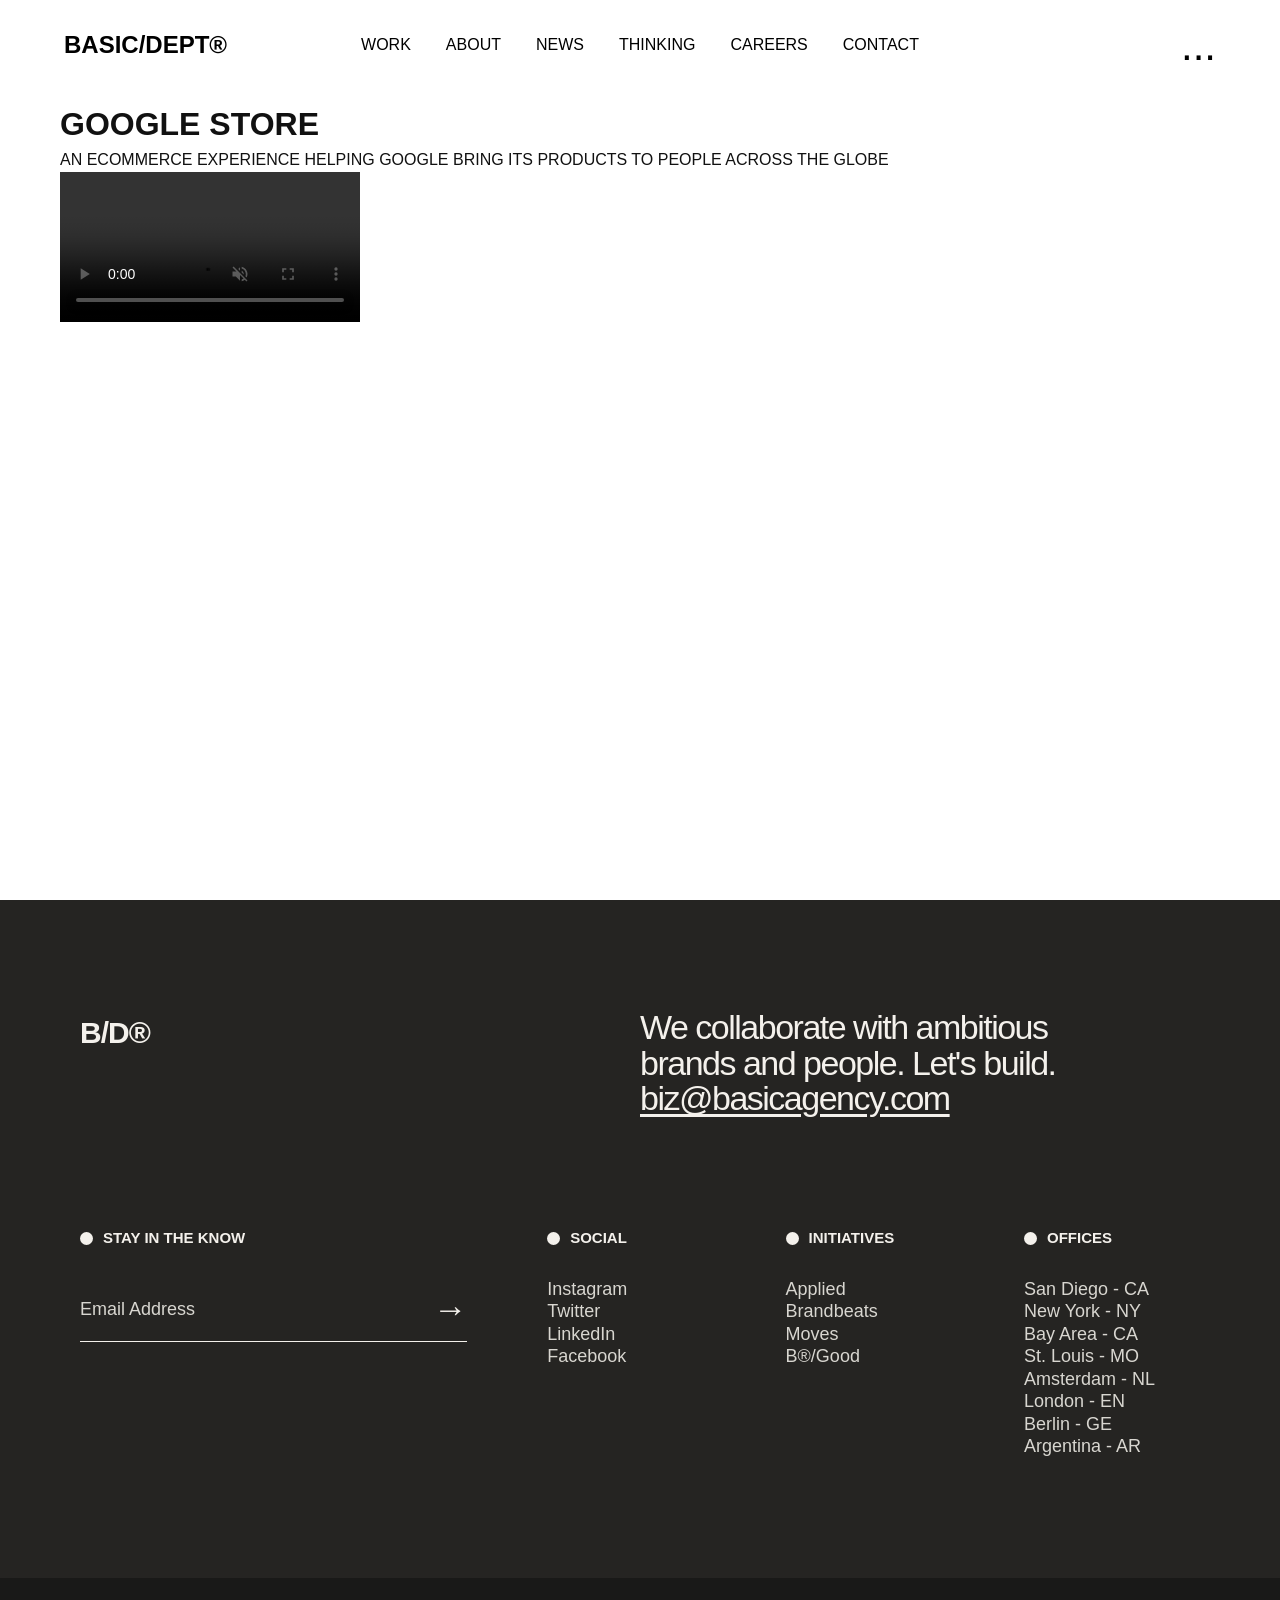
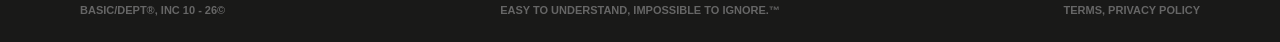
<file: google.html>
<!DOCTYPE html>
<html lang="en">
    <head>
        <meta charset="UTF-8" />
        <meta name="viewport" content="width=device-width, initial-scale=1.0" />

        <title>Google Store Case Study</title>
        <link rel="stylesheet" href="reset.css" />
        <link rel="stylesheet" href="style.css" />
    </head>
    <body>

    <header class="site-header dark-header">
        <div class="logo">
            <a href="index.html">BASIC/DEPT®</a>
        </div>

        <nav>
            <a href="#">WORK</a>
            <a href="#">ABOUT</a>
            <a href="news.html">NEWS</a>
            <a href="#">THINKING</a>
            <a href="#">CAREERS</a>
            <a href="#">CONTACT</a>
        </nav>

        <button class="menu-button" id="menuButton">
            <span>...</span>
        </button>
    </header>

    <main class="new-page-section">
        <h1>GOOGLE STORE</h1>

        <p>
        AN ECOMMERCE EXPERIENCE HELPING GOOGLE BRING ITS PRODUCTS TO PEOPLE ACROSS THE GLOBE
        </p>

        <video autoplay muted loop playsinline controls>
        <source
            src="https://cdn.sanity.io/files/8nn8fua5/production/9dc5a490bd877e8685f2089209db192188dd21e7.mp4"
            type="video/mp4"
        />
        </video>
    </main>

        <footer class="site-footer">
            <div class="footer-main">

                <div class="footer-top">
                    <div class="footer-logo">B/D®</div>

                    <div class="footer-message">
                        <h2>
                            We collaborate with ambitious<br>
                            brands and people. Let's build.<br>
                            <a href="mailto:biz@basicagency.com">biz@basicagency.com</a>
                        </h2>
                    </div>
                </div>

                <div class="footer-content">

                    <div class="footer-newsletter">
                        <h3><span></span> STAY IN THE KNOW</h3>

                        <form class="newsletter-form">
                            <input type="email" placeholder="Email Address">
                            <button type="submit">→</button>
                        </form>
                    </div>

                <div class="footer-column">
                    <h3><span></span> SOCIAL</h3>
                    <a href="#">Instagram</a>
                    <a href="#">Twitter</a>
                    <a href="#">LinkedIn</a>
                    <a href="#">Facebook</a>
                </div>

                <div class="footer-column">
                    <h3><span></span> INITIATIVES</h3>
                    <a href="#">Applied</a>
                    <a href="#">Brandbeats</a>
                    <a href="#">Moves</a>
                    <a href="#">B®/Good</a>
                </div>

                <div class="footer-column">
                    <h3><span></span> OFFICES</h3>
                    <p>San Diego - CA</p>
                    <p>New York - NY</p>
                    <p>Bay Area - CA</p>
                    <p>St. Louis - MO</p>
                    <p>Amsterdam - NL</p>
                    <p>London - EN</p>
                    <p>Berlin - GE</p>
                    <p>Argentina - AR</p>
                </div>

                </div>

            </div>

            <div class="footer-bottom">
                <p>BASIC/DEPT®, INC 10 - 26©</p>
                <p>EASY TO UNDERSTAND, IMPOSSIBLE TO IGNORE.™</p>
                <p>
                    <a href="#">TERMS</a>, 
                    <a href="#">PRIVACY POLICY</a>
                </p>
            </div>
        </footer>

    </body>
</html>
</file>
<file: style.css>
.video-header {
  position: relative;
  width: 100%;
  height: 100vh;
  overflow: hidden;
}

.header-video {
  width: 100%;
  height: 100%;
  object-fit: cover;
}

.site-header {
  position: fixed;
  top: 0;
  left: 0;
  width: 100%;
  height: 90px;

  z-index: 999;

  transition: transform 0.4s ease;

  color: white;
}

.site-header.hide-header {
  transform: translateY(-100%);
}

.site-header nav {
  position: absolute;
  top: 50%;
  left: 50%;
  transform: translate(-50%, -50%);
  
  display: flex;
  gap: 35px;
}

.site-header nav a {
  color: white;
  text-decoration: none;
  font-size: 16px;
}

.site-header .logo {
  position: absolute;
  top: 50%;
  left: 5%;
  transform: translateY(-50%);

  font-size: 24px;
  font-weight: bold;
}

.site-header .logo a {
  color: white;
  text-decoration: none;
}

.menu-button {
  position: absolute;
  top: 50%;
  right: 5%;
  transform: translateY(-50%);

  border: none;
  background: transparent;

  cursor: pointer;
  color: white;
  font-size: 42px;
}

.dark-header {
  color: black;
  background: white;
}

.dark-header nav a,
.dark-header .logo a,
.dark-header .menu-button {
  color: black;
}

.link-contents {
  display:flex;
  gap: 20px;
  align-items: center;
  height: 60vh;
  padding: 0 40px;
}

.moo-link {
  display: block;
  padding: 20px;
  background-color: white;
  height: 100%;
  width: 100%;
  color: black;
  text-decoration: none;
}

.moo-link img {
  width: auto;
  height: 30vh;
  padding: 60px;
  transition: transform 0.4s ease;
}

.moo-link span {
  display: block;
  font-weight: 500;
}

.moo-link:hover img {
  transform: scale(0.9);
}

.moo-link:hover span {
  text-decoration: underline;
}

.eymonk-link {
  display: block;
  padding: 20px;
  background-color: white;
  height: 100%;
  width: 100%;
  color: black;
  text-decoration: none;
}

.eymonk-link img {
  width: auto;
  height: 30vh;
  padding: 60px;
  transition: transform 0.4s ease;
}

.eymonk-link span {
  display: block;
}

.eymonk-link:hover img {
  transform: scale(0.9);
}

.eymonk-link:hover span {
  text-decoration: underline;
}

.pexels-link {
  display: block;
  padding: 20px;
  background-color: white;
  height: 100%;
  width: 100%;
  color: black;
  text-decoration: none;
}

.pexels-link img {
  width: auto;
  height: 30vh;
  transition: transform 0.4s ease;
}

.pexels-link span {
  display: block;
  font-weight: 500;
}

.pexels-link:hover img {
  transform: scale(0.9);
}

.pexels-link:hover span {
  text-decoration: underline;
}

.about-brand {
  display: grid;
  grid-template-columns: 1fr 1fr;
  background-color: white;
  border-top: 1px solid #ccc;
}

.brand-description {
  max-width: 800px;
  text-align: start;
  align-self: center;
  font-size: 18px;
  line-height: 1.6;
  padding: 50px;
}

.brand-description p {
  margin-bottom: 20px;
  font-weight: bold;
  font-size: 30px;
}

.see-work {
  border: 1px solid black;
  border-radius: 18px;
  padding: 10px 30px;
  font-size: 12px;
}

.see-work:hover {
  background-color: black;
  font-weight: bold;
  color: white;
  transition: background-color 0.3s ease, color 0.3s ease;
}

.brand-image {
  max-width: 400px;
  margin: 0 auto;
  border: none;
}

.case-studies {
  display: grid;
  grid-template-columns: repeat(3, 1fr);
  gap: 0;
  padding: 40px;
}

.case-study {
  display: block;
  padding: 10px;
  background-color: white;
  height: 100%;
  width: 100%;
  color: black;
  text-decoration: none;
}

.case-study img,
.case-study video {
  width: 100%;
  height: 70vh;
  object-fit: cover;
  transition: transform 0.4s ease;
}

.case-study span {
  display: block;
  margin-top: 20px;
  font-weight: 700;
  color: black;
  text-decoration: none;
}

.case-study p {
  margin-top: 10px;
  font-weight: 500;
  color: black;
  text-decoration: none;
}

.case-study:hover img,
.case-study:hover video {
  transform: scale(0.9);
}

.case-study:hover span,
.case-study:hover p {
  text-decoration: underline;
}

.clients-section {
  position: relative;
  background: white;
  color: #171717;
  overflow: hidden;
  font-family: Arial, Helvetica, sans-serif;
  padding-top: 80px;
  padding-bottom: 120px;
  padding: 60px;
}

.clients-track {
  display: flex;
  gap: 120px;

  overflow-x: auto;
  overflow-y: hidden;

  padding: 40px 60px 130px;

  cursor: grab;
  scroll-snap-type: x mandatory;
  scroll-behavior: smooth;
}

.clients-track:active {
  cursor: grabbing;
}

.clients-track::-webkit-scrollbar {
  display: none;
}

.clients-track {
  scrollbar-width: none;
}

.client-card {
  min-width: 360px;
  max-width: 360px;
  flex-shrink: 0;
  scroll-snap-align: start;
}

.client-logo {
  height: 80px;
  font-size: 48px;
  line-height: 1;
  margin-bottom: 10px;
  font-weight: 900;
}

.google-logo {
  font-weight: 400;
  letter-spacing: -3px;
}

.kfc-logo {
  font-family: Georgia, serif;
  font-style: italic;
  font-size: 60px;
}

.wilson-logo {
  font-family: Georgia, serif;
  font-size: 54px;
}

.att-logo {
  font-size: 56px;
}

.patagonia-logo {
  font-family: Georgia, serif;
  font-size: 46px;
}

.dash {
  display: block;
  font-size: 28px;
  margin-bottom: 100px;
}

.client-info h3 {
  font-size: 24px;
  font-weight: 900;
  margin-bottom: 22px;
}

.client-info p {
  font-size: 20px;
  line-height: 1.35;
  font-weight: 600;
}

.client-info a {
  color: #171717;
  text-decoration: underline;
}

.bottom-line {
  position: absolute;
  left: 60px;
  right: 60px;
  bottom: 70px;

  height: 2px;
  background: #171717;
}

.featured-news {
  background: white;
  color: #111;
  padding: 90px 55px;
  font-family: Arial, Helvetica, sans-serif;
}

.news-heading {
  display: flex;
  justify-content: space-between;
  align-items: flex-start;
  margin-bottom: 60px;
}

.news-heading h2 {
  font-size: 44px;
  line-height: 0.95;
  font-weight: 900;
  letter-spacing: -2px;
}

.view-all {
  color: #111;
  text-decoration: none;
  border: 1px solid #111;
  border-radius: 30px;
  padding: 12px 35px;
  font-size: 12px;
  font-weight: 800;
}

.view-all:hover {
  background: #111;
  color: #f4f1ec;
}

.news-list {
  width: 100%;
}

.news-item {
  display: grid;
  grid-template-columns: 420px 1fr 60px;
  gap: 25px;

  padding: 22px 0 75px;
  border-top: 1px solid #111;

  color: #111;
  text-decoration: none;
  position: relative;
}

.news-image {
  width: 100%;
  height: 260px;
  overflow: hidden;
}

.news-image img {
  width: 100%;
  height: 100%;
  object-fit: cover;
  display: block;

  transition: transform 0.5s ease;
}

.news-content {
  display: flex;
  flex-direction: column;
  justify-content: space-between;
}

.news-content h3 {
  font-size: 45px;
  line-height: 0.95;
  font-weight: 500;
  letter-spacing: -3px;
  max-width: 850px;
}

.news-content p {
  font-size: 13px;
  font-weight: 800;
}

.news-arrow {
  font-size: 52px;
  line-height: 1;
  justify-self: end;
  transition: transform 0.3s ease;
}

.news-item:hover .news-content h3 {
  text-decoration: underline;
  text-decoration-thickness: 2px;
  text-underline-offset: 5px;
}

.news-item:hover .news-image img {
  transform: scale(1.05);
}

.news-item:hover .news-arrow {
  transform: translateX(10px);
}

.news-page {
  background: #f4f1ec;
  min-height: 100vh;
  padding: 60px;
  font-family: Arial, Helvetica, sans-serif;
  color: #111;
}

.back-link {
  color: #111;
  text-decoration: none;
  font-weight: 800;
}

.back-link:hover {
  text-decoration: underline;
}

.news-page h1 {
  margin-top: 80px;
  font-size: 70px;
  line-height: 0.95;
  letter-spacing: -4px;
  max-width: 1000px;
}

.news-page p {
  margin: 30px 0;
  font-weight: 800;
}

.news-page img {
  width: 100%;
  max-width: 900px;
  display: block;
}

.site-header nav a:hover {
  text-decoration: underline;
}

.new-page-section {
  background: white;
  color: #111;
  min-height: 100vh;
  padding: 100px 60px;
  font-family: Arial, Helvetica, sans-serif;
}

.news-hero {
  min-height: 360px;

  display: flex;
  flex-direction: column;
  justify-content: space-between;
}

.news-hero h1 {
  font-size: 90px;
  line-height: 0.9;
  font-weight: 900;
  letter-spacing: -5px;
}

.news-filter {
  display: flex;
  justify-content: flex-end;
  gap: 45px;
  margin-bottom: 40px;
}

.news-filter a {
  color: #111;
  text-decoration: none;
  font-size: 13px;
  font-weight: 800;

  display: flex;
  align-items: center;
  gap: 10px;
}

.news-filter span {
  width: 18px;
  height: 18px;
  border: 1px solid #111;
  border-radius: 50%;
  display: inline-block;
}

.news-filter .active span {
  background: #111;
}

.news-list {
  width: 100%;
}

.news-item {
  display: grid;
  grid-template-columns: 420px 1fr 60px;
  gap: 25px;

  padding: 22px 0 75px;
  border-top: 1px solid #111;

  color: #111;
  text-decoration: none;
}

.news-image {
  width: 100%;
  height: 260px;
  overflow: hidden;
}

.news-image img {
  width: 100%;
  height: 100%;
  object-fit: cover;
  transition: transform 0.5s ease;
}

.news-content {
  display: flex;
  flex-direction: column;
  justify-content: space-between;
}

.news-content h3 {
  font-size: 45px;
  line-height: 0.95;
  font-weight: 500;
  letter-spacing: -3px;
  max-width: 850px;
}

.news-content p {
  font-size: 13px;
  font-weight: 800;
}

.news-arrow {
  font-size: 52px;
  line-height: 1;
  justify-self: end;
  transition: transform 0.3s ease;
}

.news-item:hover .news-content h3 {
  text-decoration: underline;
  text-decoration-thickness: 2px;
  text-underline-offset: 5px;
}

.news-item:hover .news-image img {
  transform: scale(1.05);
}

.news-item:hover .news-arrow {
  transform: translateX(10px);
}

.site-footer {
  background: #252422;
  color: #f4f1ec;
  font-family: Arial, Helvetica, sans-serif;
}

.footer-main {
  padding: 110px 80px 120px;
}

.footer-top {
  display: grid;
  grid-template-columns: 1fr 1fr;
  margin-bottom: 110px;
}

.footer-logo {
  font-size: 30px;
  font-weight: 900;
  letter-spacing: -1px;
}

.footer-message h2 {
  font-size: 34px;
  line-height: 1.05;
  font-weight: 500;
  letter-spacing: -1.5px;
}

.footer-message a {
  color: #f4f1ec;
  text-decoration: underline;
  text-underline-offset: 4px;
}

.footer-content {
  display: grid;
  grid-template-columns: 2.2fr 0.9fr 0.9fr 1fr;
  gap: 80px;
}

.footer-newsletter h3,
.footer-column h3 {
  font-size: 15px;
  font-weight: 800;
  margin-bottom: 28px;

  display: flex;
  align-items: center;
  gap: 10px;
}

.footer-newsletter h3 span,
.footer-column h3 span {
  width: 13px;
  height: 13px;
  background: #f4f1ec;
  border-radius: 50%;
  display: inline-block;
}

.newsletter-form {
  display: flex;
  align-items: center;
  border-bottom: 1px solid #f4f1ec;
  max-width: 540px;
}

.newsletter-form input {
  flex: 1;
  background: transparent;
  border: none;
  outline: none;
  padding: 18px 0;
  color: #f4f1ec;
  font-size: 18px;
}

.newsletter-form input::placeholder {
  color: #d8d6d0;
}

.newsletter-form button {
  background: transparent;
  border: none;
  color: #f4f1ec;
  font-size: 34px;
  cursor: pointer;
  padding-left: 20px;
}

.news-hero {
  min-height: 360px;

  display: flex;
  flex-direction: column;
  justify-content: space-between;
}

.news-hero h1 {
  font-size: 90px;
  line-height: 0.9;
  font-weight: 900;
  letter-spacing: -5px;
}

.news-filter {
  display: flex;
  justify-content: flex-end;
  gap: 45px;
  margin-bottom: 40px;
}

.news-filter a {
  color: #111;
  text-decoration: none;
  font-size: 13px;
  font-weight: 800;

  display: flex;
  align-items: center;
  gap: 10px;
}

.news-filter span {
  width: 18px;
  height: 18px;
  background: #111;
  border: 1px solid #111;
  border-radius: 50%;
  display: inline-block;
}

news-filter .active span {
  background: #111;
}

.footer-column a,
.footer-column p {
  display: block;
  color: #d8d6d0;
  text-decoration: none;
  font-size: 18px;
  line-height: 1.25;
}

.footer-column a:hover {
  text-decoration: underline;
}

.footer-bottom {
  background: #191918;
  padding: 24px 80px;

  display: grid;
  grid-template-columns: 1fr 1fr 1fr;
  align-items: center;

  color: #666;
  font-size: 11px;
  font-weight: 800;
}

.footer-bottom p:nth-child(2) {
  text-align: center;
}

.footer-bottom p:nth-child(3) {
  text-align: right;
}

.footer-bottom a {
  color: #666;
  text-decoration: none;
}

.footer-bottom a:hover {
  text-decoration: underline;
}

/* ============================= */
/* RESPONSIVE CSS */
/* ============================= */

/* Tablets and smaller laptops */
@media (max-width: 1024px) {
  .site-header {
    height: 80px;
  }

  .site-header nav {
    gap: 22px;
  }

  .site-header nav a {
    font-size: 13px;
  }

  .site-header .logo {
    font-size: 20px;
  }

  .menu-button {
    font-size: 34px;
  }

  .link-contents {
    height: auto;
    padding: 40px 25px;
    gap: 20px;
  }

  .moo-link img,
  .eymonk-link img,
  .pexels-link img {
    height: 22vh;
    padding: 30px;
  }

  .about-brand {
    grid-template-columns: 1fr;
  }

  .brand-description {
    max-width: 100%;
    padding: 40px 30px;
  }

  .brand-description p {
    font-size: 26px;
  }

  .brand-image {
    max-width: 70%;
    padding-bottom: 40px;
  }

  .case-studies {
    grid-template-columns: 1fr;
    padding: 30px;
    gap: 30px;
  }

  .case-study img,
  .case-study video {
    height: 60vh;
  }

  .clients-section {
    padding: 50px 25px 100px;
  }

  .clients-track {
    gap: 80px;
    padding: 40px 20px 120px;
  }

  .client-card {
    min-width: 320px;
    max-width: 320px;
  }

  .client-info p {
    font-size: 18px;
  }

  .featured-news {
    padding: 70px 30px;
  }

  .news-item {
    grid-template-columns: 320px 1fr 40px;
  }

  .news-content h3 {
    font-size: 36px;
  }

  .footer-main {
    padding: 80px 40px 90px;
  }

  .footer-content {
    grid-template-columns: 1.5fr 1fr 1fr;
    gap: 50px;
  }

  .footer-column:last-child {
    grid-column: span 3;
  }

  .footer-bottom {
    padding: 22px 40px;
  }
}


/* Tablets / large phones */
@media (max-width: 768px) {
  .video-header {
    height: 85vh;
  }

  .site-header {
    height: 75px;
  }

  .site-header nav {
    display: none;
  }

  .site-header .logo {
    left: 25px;
    font-size: 18px;
  }

  .menu-button {
    right: 25px;
    font-size: 32px;
  }

  .link-contents {
    flex-direction: column;
    align-items: stretch;
    height: auto;
    padding: 30px 20px;
  }

  .moo-link,
  .eymonk-link,
  .pexels-link {
    min-height: 280px;
  }

  .moo-link img,
  .eymonk-link img,
  .pexels-link img {
    height: 18vh;
    padding: 25px;
  }

  .brand-description {
    padding: 35px 22px;
  }

  .brand-description p {
    font-size: 24px;
    line-height: 1.25;
  }

  .brand-image {
    max-width: 85%;
  }

  .case-studies {
    grid-template-columns: 1fr;
    padding: 20px;
    gap: 25px;
  }

  .case-study img,
  .case-study video {
    height: 55vh;
  }

  .clients-section {
    padding: 40px 20px 90px;
  }

  .clients-track {
    gap: 50px;
    padding: 30px 10px 100px;
  }

  .client-card {
    min-width: 280px;
    max-width: 280px;
  }

  .client-logo {
    font-size: 38px;
    height: 65px;
  }

  .kfc-logo {
    font-size: 48px;
  }

  .wilson-logo {
    font-size: 44px;
  }

  .patagonia-logo {
    font-size: 36px;
  }

  .dash {
    margin-bottom: 70px;
  }

  .client-info h3 {
    font-size: 21px;
  }

  .client-info p {
    font-size: 17px;
  }

  .bottom-line {
    left: 25px;
    right: 25px;
    bottom: 60px;
  }

  .featured-news {
    padding: 60px 22px;
  }

  .news-heading {
    margin-bottom: 40px;
  }

  .news-heading h2 {
    font-size: 38px;
  }

  .view-all {
    padding: 10px 25px;
  }

  .news-item {
    grid-template-columns: 1fr 35px;
    gap: 18px;
    padding: 22px 0 55px;
  }

  .news-image {
    grid-column: 1 / -1;
    height: 260px;
  }

  .news-content {
    grid-column: 1 / 2;
  }

  .news-content h3 {
    font-size: 34px;
    letter-spacing: -2px;
    margin-bottom: 30px;
  }

  .news-arrow {
    grid-column: 2 / 3;
    font-size: 42px;
  }

  .news-page {
    padding: 40px 22px;
  }

  .news-page h1 {
    font-size: 48px;
    letter-spacing: -2px;
  }

  .new-page-section {
    padding: 80px 22px;
  }

  .news-hero {
    min-height: 280px;
  }

  .news-hero h1 {
    font-size: 70px;
  }

  .news-filter {
    justify-content: flex-start;
    flex-wrap: wrap;
    gap: 18px 28px;
  }

  .footer-main {
    padding: 70px 25px 80px;
  }

  .footer-top {
    grid-template-columns: 1fr;
    gap: 55px;
    margin-bottom: 75px;
  }

  .footer-message h2 {
    font-size: 30px;
  }

  .footer-content {
    grid-template-columns: 1fr;
    gap: 48px;
  }

  .footer-column:last-child {
    grid-column: auto;
  }

  .newsletter-form {
    max-width: 100%;
  }

  .footer-bottom {
    grid-template-columns: 1fr;
    gap: 12px;
    padding: 24px 25px;
    text-align: left;
  }

  .footer-bottom p:nth-child(2),
  .footer-bottom p:nth-child(3) {
    text-align: left;
  }
}


/* Small phones */
@media (max-width: 480px) {
  .video-header {
    height: 80vh;
  }

  .site-header {
    height: 70px;
  }

  .site-header .logo {
    left: 18px;
    font-size: 16px;
  }

  .menu-button {
    right: 18px;
    font-size: 28px;
  }

  .link-contents {
    padding: 20px 15px;
    gap: 18px;
  }

  .moo-link,
  .eymonk-link,
  .pexels-link {
    padding: 18px;
    min-height: 240px;
  }

  .moo-link img,
  .eymonk-link img,
  .pexels-link img {
    height: 14vh;
    padding: 18px;
  }

  .moo-link span,
  .eymonk-link span,
  .pexels-link span {
    font-size: 14px;
  }

  .brand-description {
    padding: 30px 18px;
  }

  .brand-description p {
    font-size: 21px;
  }

  .see-work {
    display: inline-block;
    padding: 9px 22px;
  }

  .brand-image {
    max-width: 90%;
  }

  .case-studies {
    padding: 15px;
    gap: 20px;
  }

  .case-study {
    padding: 8px;
  }

  .case-study img,
  .case-study video {
    height: 45vh;
  }

  .case-study span {
    font-size: 15px;
  }

  .case-study p {
    font-size: 14px;
  }

  .clients-section {
    padding: 35px 15px 80px;
  }

  .clients-track {
    gap: 35px;
    padding: 25px 5px 90px;
  }

  .client-card {
    min-width: 240px;
    max-width: 240px;
  }

  .client-logo {
    font-size: 32px;
    height: 55px;
  }

  .kfc-logo {
    font-size: 40px;
  }

  .wilson-logo {
    font-size: 36px;
  }

  .att-logo {
    font-size: 42px;
  }

  .patagonia-logo {
    font-size: 30px;
  }

  .dash {
    font-size: 24px;
    margin-bottom: 55px;
  }

  .client-info h3 {
    font-size: 19px;
  }

  .client-info p {
    font-size: 15px;
  }

  .bottom-line {
    left: 18px;
    right: 18px;
    bottom: 50px;
  }

  .featured-news {
    padding: 50px 18px;
  }

  .news-heading {
    flex-direction: column;
    gap: 25px;
  }

  .news-heading h2 {
    font-size: 34px;
  }

  .view-all {
    width: fit-content;
  }

  .news-item {
    grid-template-columns: 1fr 28px;
    gap: 12px;
    padding: 18px 0 45px;
  }

  .news-image {
    height: 220px;
  }

  .news-content h3 {
    font-size: 28px;
    letter-spacing: -1.5px;
  }

  .news-content p {
    font-size: 11px;
  }

  .news-arrow {
    font-size: 34px;
  }

  .news-page {
    padding: 30px 18px;
  }

  .news-page h1 {
    font-size: 38px;
    letter-spacing: -1.5px;
  }

  .new-page-section {
    padding: 70px 18px;
  }

  .news-hero {
    min-height: 240px;
  }

  .news-hero h1 {
    font-size: 55px;
  }

  .news-filter {
    gap: 14px 20px;
  }

  .news-filter a {
    font-size: 12px;
  }

  .news-filter span {
    width: 15px;
    height: 15px;
  }

  .footer-main {
    padding: 60px 18px 70px;
  }

  .footer-logo {
    font-size: 25px;
  }

  .footer-message h2 {
    font-size: 25px;
  }

  .footer-newsletter h3,
  .footer-column h3 {
    font-size: 13px;
  }

  .newsletter-form input {
    font-size: 16px;
  }

  .newsletter-form button {
    font-size: 28px;
  }

  .footer-column a,
  .footer-column p {
    font-size: 16px;
  }

  .footer-bottom {
    padding: 22px 18px;
    font-size: 10px;
  }
}
</file>
